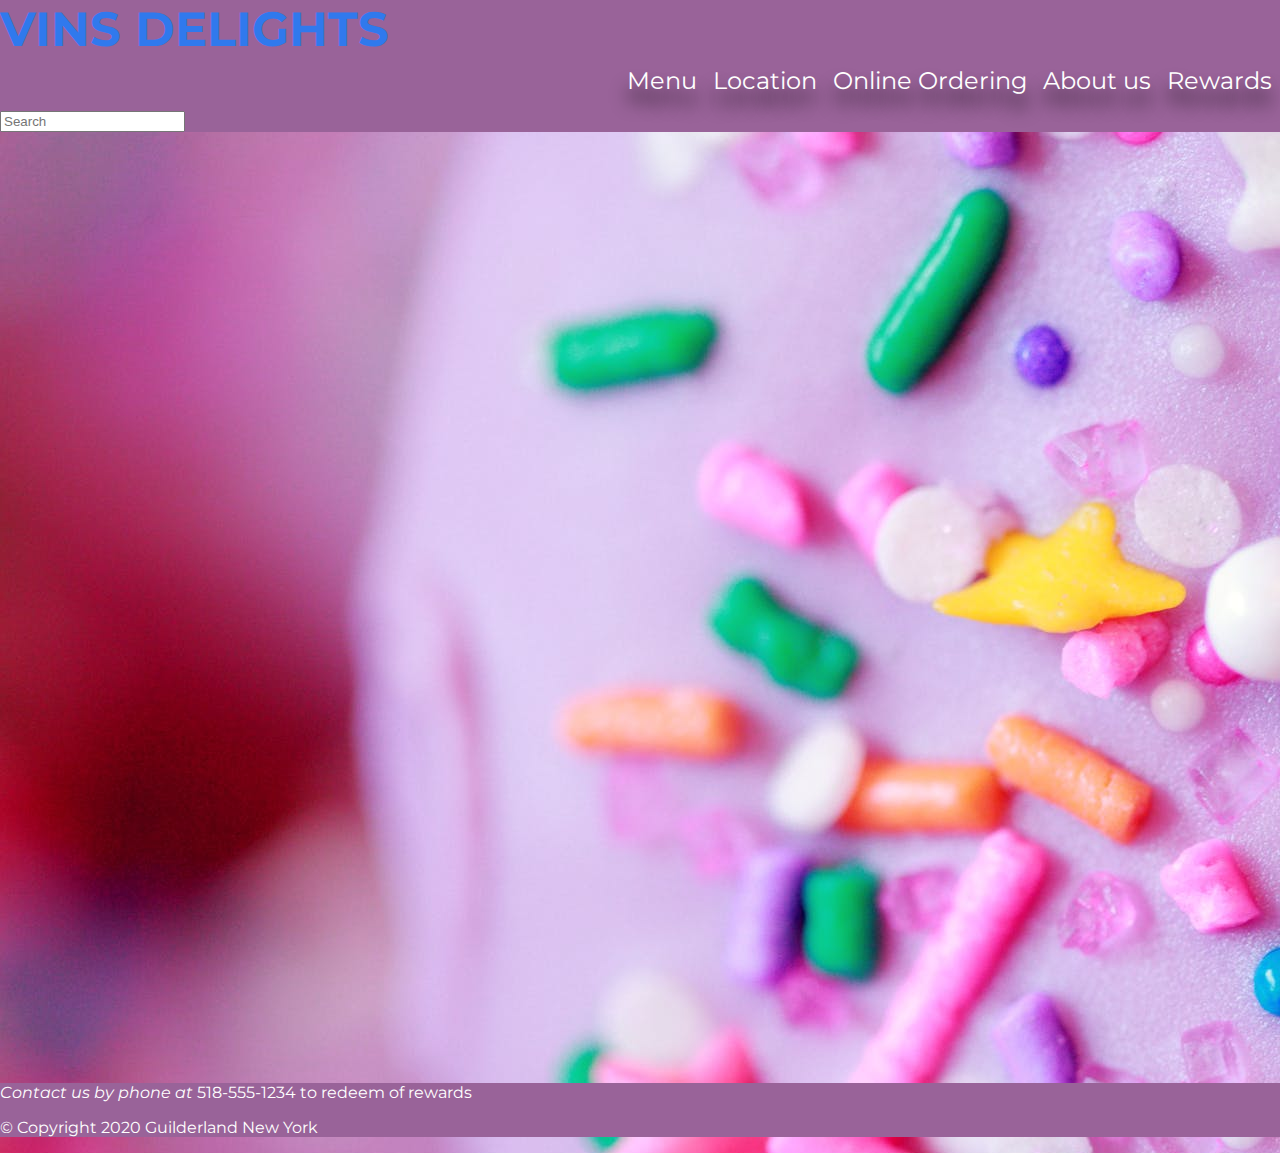
<file: index.html>
<!DOCTYPE html>
<html lang="en">
<head>
  <meta charset="UTF-8">
  <meta name="viewport" content="width=device-width, initial-scale=1.0">
  <meta http-equiv="X-UA-Compatible" content="ie=edge">
  <link href="https://fonts.googleapis.com/css?family=Roboto" rel="stylesheet">
  <link rel="stylesheet" href="style.css">
  
  <title>Donut Shop Project</title>
</head>
<body>
  
     
    <header>
      <!-- The <nav> element is a <div> with semantic meaning -->
      <nav>
        <!-- div class='at-container'> -->
        <h1 class='at-item'>Vins Delights
        </h1>
      <!-- </div> -->


          <ul class="main-links">
            <li class="dropdown">
              <a href="#">Menu</a>
              <ul class="dropdown-content">
                          
                <li><a href="staff_picks.html" target="_blank">Staff Picks</a></li>
                <!-- <li><a href="#">Donuts</a></li> -->
                <!-- <li><a href="#">Pastries and Coffee</a></li> -->
              </ul>
                 </li>

              <li><a href="#">Location</a></li>
              
              <li class="dropdown">
                  <a href="#">Online Ordering</a>
                      <ul class="dropdown-content">
                          
                          <li><a href="#">Curbside</a></li>
                          <li><a href="#">Pick Up</a></li>
                      </ul>
              </li>

              <li><a href="about.html" target="_blank">About us</a></li>
              <li><a href="#">Rewards</a></li>
          </ul>
          <form action="">
            <input id="search" type="text" placeholder="Search">
        </form>
      </nav>
  </header>
  
    <!-- <div class='at-container'>
      <h1 class='at-item'>Vins Delights
      </h1>
    </div> -->

      
          
  <main>

    <section>
            <div class="gallery">
              <div class= "gallery_donuts">
                                            <h1>Delightful Delicious Donuts</h1>
                                            <p>Lorem ipsum dolor sit amet consectetur adipisicing elit. Voluptatibus in vitae deleniti architecto accusantium suscipit hic iste ratione nobis sint, aliquid quasi magnam laudantium cum?</p>
                                            
                                        <img src="images\baked-sprinkle-donuts-recipe.jpg" height="200" width="200" alt="baked sprinkle donuts">
                                        <img src="images/Old-Fashioned-Buttermilk-Donuts.jpg" height="200" width="200"  alt="">
                                        <img src="images\chocolate-glaze.jpg" height="200" width="200"  alt="">
                                        <img src="images\plane_donuts.jpg" height="200" width="200" alt="">
                                        <img src="images/Lemon-Filled-Donut.jpg" height="200" width="200" alt="">
                                        <img src="images/french_cruller.jpg" height="200" width="200" alt="">
                                        
            </div>

            <div class="gallery_pastries">
                                             <h1>Now that's Paradise Pastries</h1>
                                             <p>Lorem ipsum dolor sit amet consectetur, adipisicing elit. Architecto modi natus aspernatur reiciendis saepe deserunt esse ex labore quibusdam illum?</p>

                                        <img src="images/Raspberry-Cream-Cheese-Pastries.jpg" height="200" width="200" alt="">
                                        <img src="images/white_chocolate_mousse_pasteries.jpg" height="200" width="200" alt="">
                                        <img src="images/valrhona_chocolate_croissants.jpg" height="200" width="200" alt="">
                                        <img src="images\Cardamom_pear_pasteris.webp" height="200" width="200" alt="">
            </div> 
            
            <div class="gallery_coffee">
                                              <h1>Coffee with Character</h1>
                                              <p>Lorem ipsum, dolor sit amet consectetur adipisicing elit. Vero nostrum amet repudiandae, natus doloribus numquam odit. Non ipsum eos voluptate!</p>
                                         <img src="images\Fresh_Brewed_Coffee.jpeg" height="200" width="200" alt="">
                                         <img src="images\irish_coffee.webp" height="200" width="200" alt="">
                                         <img src="images\cappuccino.jpg" height="200" width="200" alt="">
                                         <img src="images\Chicory-Root-Maple-and-Almond-Milk-Latte.jpg" height="200" width="200" alt="">
                </div>
            </div>
          </section>
          </main>   


            
      
   
  <footer>
    <p><em>Contact us by phone at </em>518-555-1234 to redeem of rewards</p>
    <p>&copy; Copyright 2020 Guilderland New York</p>

    
  </footer>
</body>
</html>
</file>
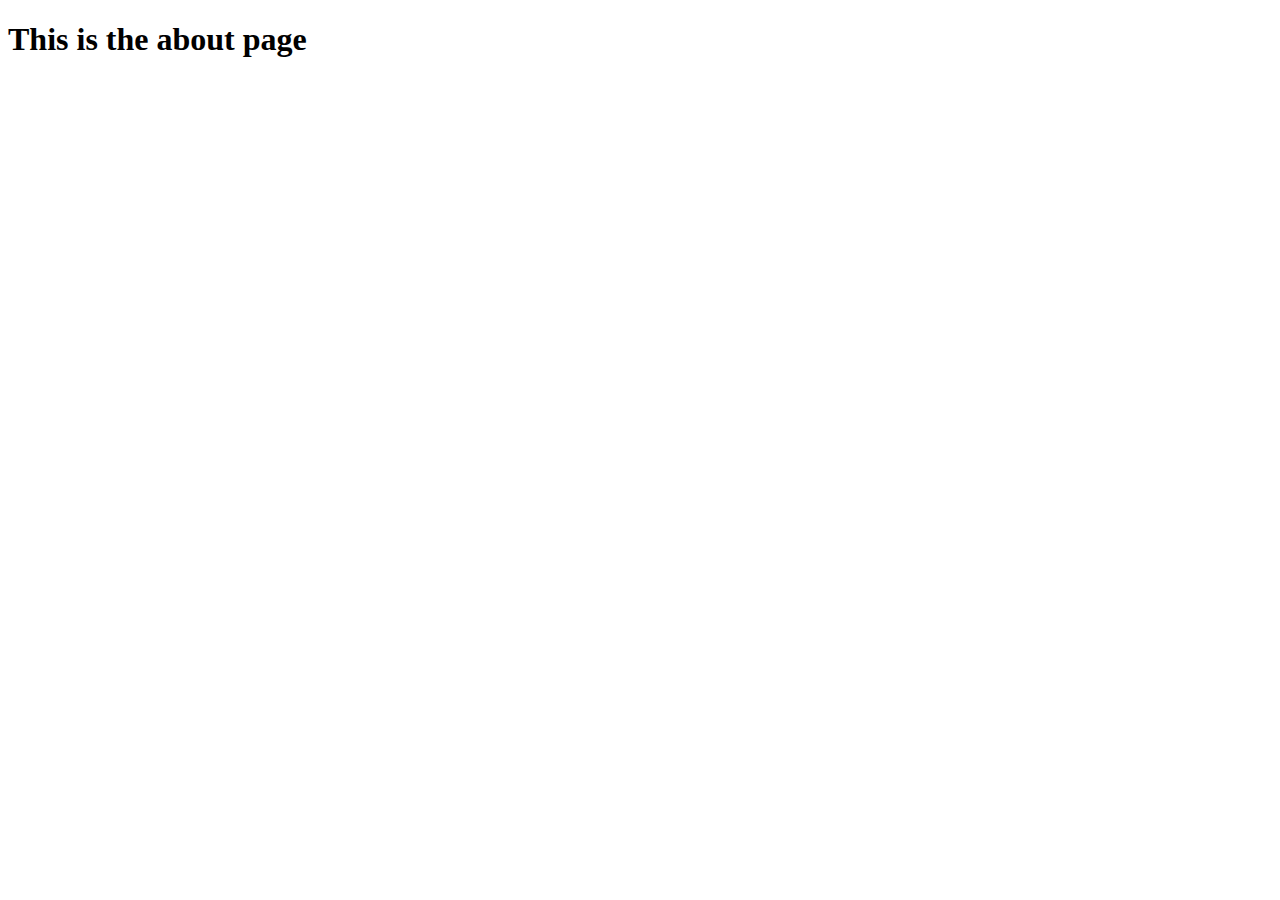
<file: about.html>
<!DOCTYPE html>
<html lang="en">
<head>
    <meta charset="UTF-8">
    <meta name="viewport" content="width=device-width, initial-scale=1.0">
    <title>About Paget</title>
</head>
<body>
    <h1>
        This is the about page 
    </h1>
</body>
</html>
</file>
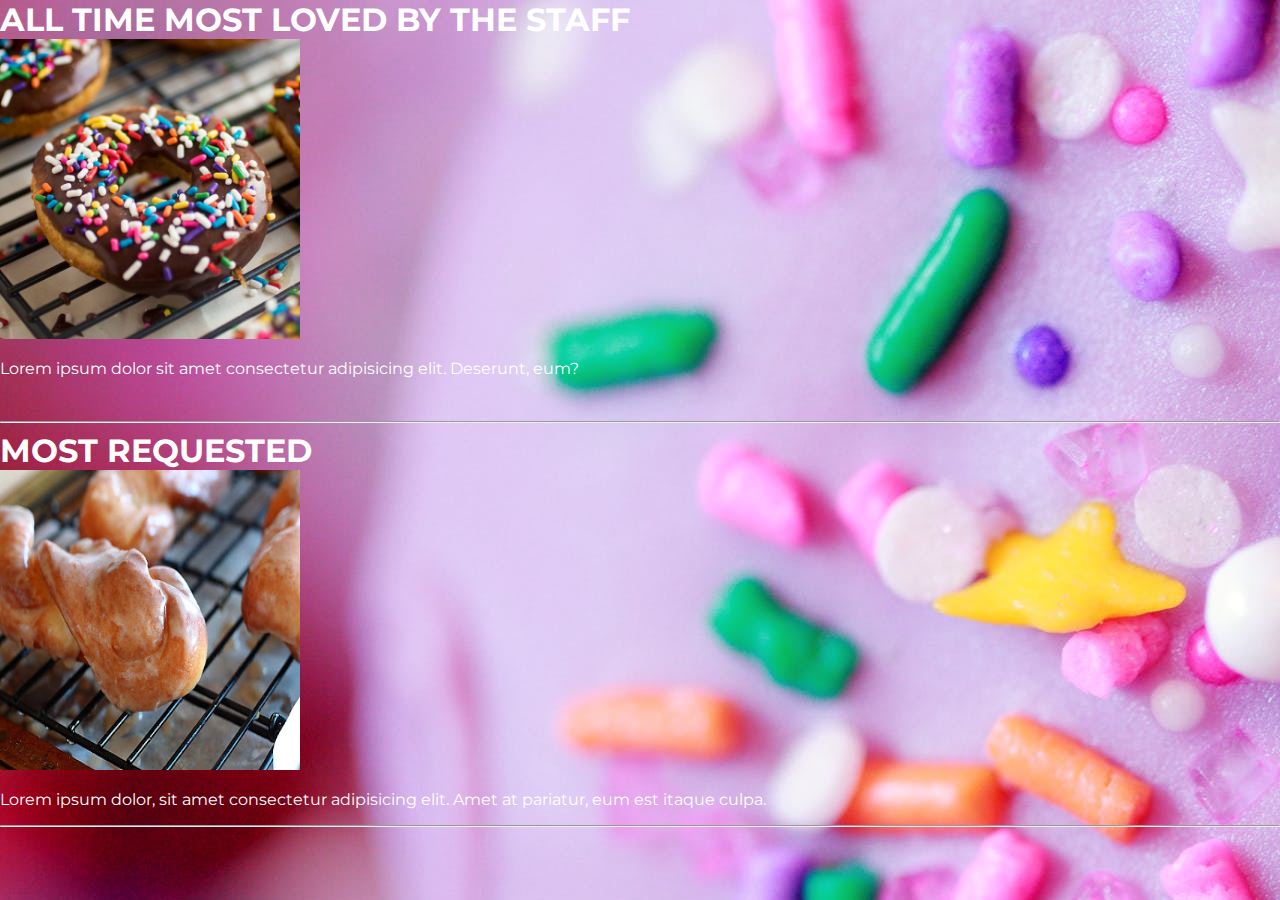
<file: staff_picks.html>
<!DOCTYPE html>
<html lang="en">
<head>
    <meta charset="UTF-8">
    <meta name="viewport" content="width=device-width, initial-scale=1.0">
    <title>Document</title>
    <link rel="stylesheet" href="style.css">
</head>
<body>
<h1>All time most loved by the staff</h1>
    <img src="images\baked-sprinkle-donuts-recipe.jpg" height="300" width="300" alt="baked sprinkle donuts">
    <P>Lorem ipsum dolor sit amet consectetur adipisicing elit. Deserunt, eum?</P>
    <br>
    <hr/>
    <h1>Most Requested </h1>

    <img src="images\cinnamon_tiwst.JPG" height="300" width="300" alt="cinnamon twist">
    <p>Lorem ipsum dolor, sit amet consectetur adipisicing elit. Amet at pariatur, eum est itaque culpa.</p>
    <hr/>
    
</body>
</html>
</file>
<file: style.css>
/* Font Imports */
@import url('https://fonts.googleapis.com/css2?family=Montserrat&display=swap');

* {
    box-sizing: border-box;
}

/* Global Style */
body, html {
    /* display:grid; */
    /* place-item: center; */
    /* background-color: rgb(68, 124, 173); */
    font-family: 'Montserrat', sans-serif;
    margin: 0;
    padding:0;
    background-image: url(pexels-photo-3784440.jpg);
    

    }
     #shop_name{
         
        font-size: 15rem;
        
        font-family: fantasy;
        color:  rgb(0, 238, 255);
        font-weight: 500; 
        
    }
    
   P {
       color:white;
       font-family: 'Montserrat';
   }

   h1{
       text-transform: uppercase;
       color:white;
       font-family:'Montserrat';
       margin-top: 0;
       margin-bottom:0;
   }
    
    
        
        
    

.gallery {
    display:grid;
    
    grid-area: 10px;
    width: 100vw;
    grid-template-columns: auto;
    grid-template-rows:auto;
    grid-gap:1rem;
    border: 1px solid black;
    justify-content: space-evenly;
 }


    




/* Navbar */
nav {

    font-size: 1.5em;
    margin: 0;
    width: 100%;
    
    background-color: rgb(153, 99, 153);
}

.main-links {
    margin: 0;
    display: flex;
    justify-content: flex-end;
    flex-direction: row;
    text-shadow: 0px 15px 18px rgba(0,0,0,1)
}

.main-links li:hover{
    
    background-color: #3079ed;
    color: rgb(161, 138, 138);
    text-shadow: 0px 15px 18px rgba(0,0,0,1)
}

nav a {
    text-decoration: none;
    color: white;
}

nav li {
    padding: 8px 8px;
    list-style: none;
    /* Transition for nav links */
    transition-property: background-color;
    transition-duration: 0.3s;
    transition-timing-function: ease;
}

/* Dropdown */
.dropdown {
    position: relative;
}

.dropdown-content {
    /* display: none; */
    width: 100%;
    padding: 0;
    position: absolute;
    
    background-color: #3079ed;
    text-align: center;
    left: 0;
    top: 100%;
    border: 1px solid black;
    border-bottom: none;
    /* Transition for Dropdown */
    opacity: 0;
    transition-property: opacity;
    transition-duration: 100ms;
    transition-timing-function: ease-in-out;
    z-index: 2;
}

.dropdown-content li {
    padding: 8px;
    border-bottom: 1px solid black;
}

.dropdown-content li:hover {
    background-color: #303030
}

.dropdown:hover .dropdown-content {
    opacity: 100;
    /* display: block; */
}



/* Section Style */

section {

    font-size: 1em;
    position: relative;
    text-align: justify;
    width: 100vw;
    margin: auto;
}




section  {
    position: relative;
    opacity: 0;
    animation-name: slideUp;
    animation-duration: 2s;
    animation-delay: 0.5s;
    animation-fill-mode: forwards; 
}




@keyframes slideUp {
    0% {
        top: 300px;
        opacity: 0;
    }

    100% {
        top: 0px;
        opacity: 1;
    }
}


  .at-item {
    color: #3079ed;
    animation-name: text-shadow-drop-down;
    animation-duration: 1s;
    animation-timing-function: ease;
    animation-delay: 1s;
    animation-iteration-count: 1;
    animation-direction: normal;
    animation-fill-mode: forwards;
  }
  @keyframes text-shadow-drop-down {
    0%{
      text-shadow: 0 0 0 transparent;
    }
    100%{
      text-shadow: 0px 15px 18px rgba(0,0,0,1);
    }
  }
  footer{
      font-family:'monsterat', sans-serif;
      background-color: rgb(153, 99, 153);
      color: white;
  }
      
    @media only screen and (max-width:478px){
              div{
                  background:rgb(184, 170, 170)
              }
              nav {
                  font-size: 1em;


              }



        
    }
</file>
